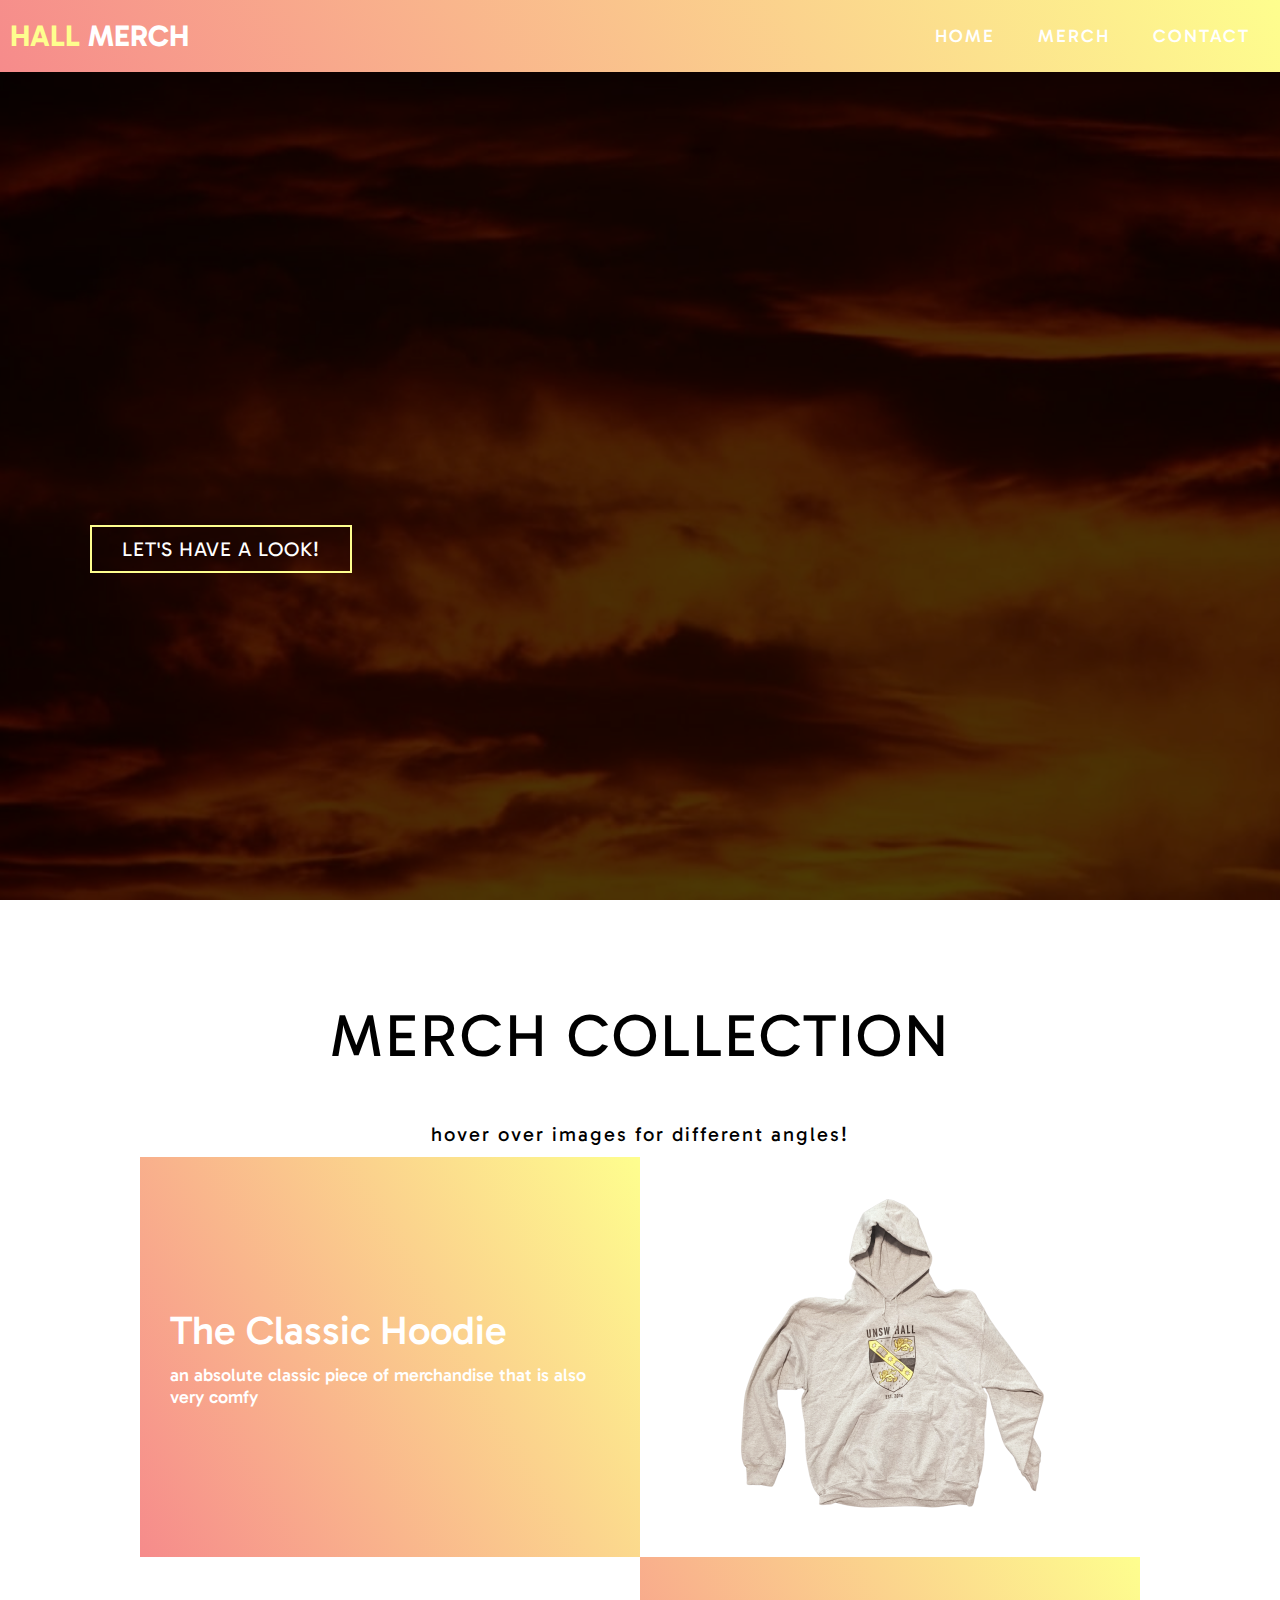
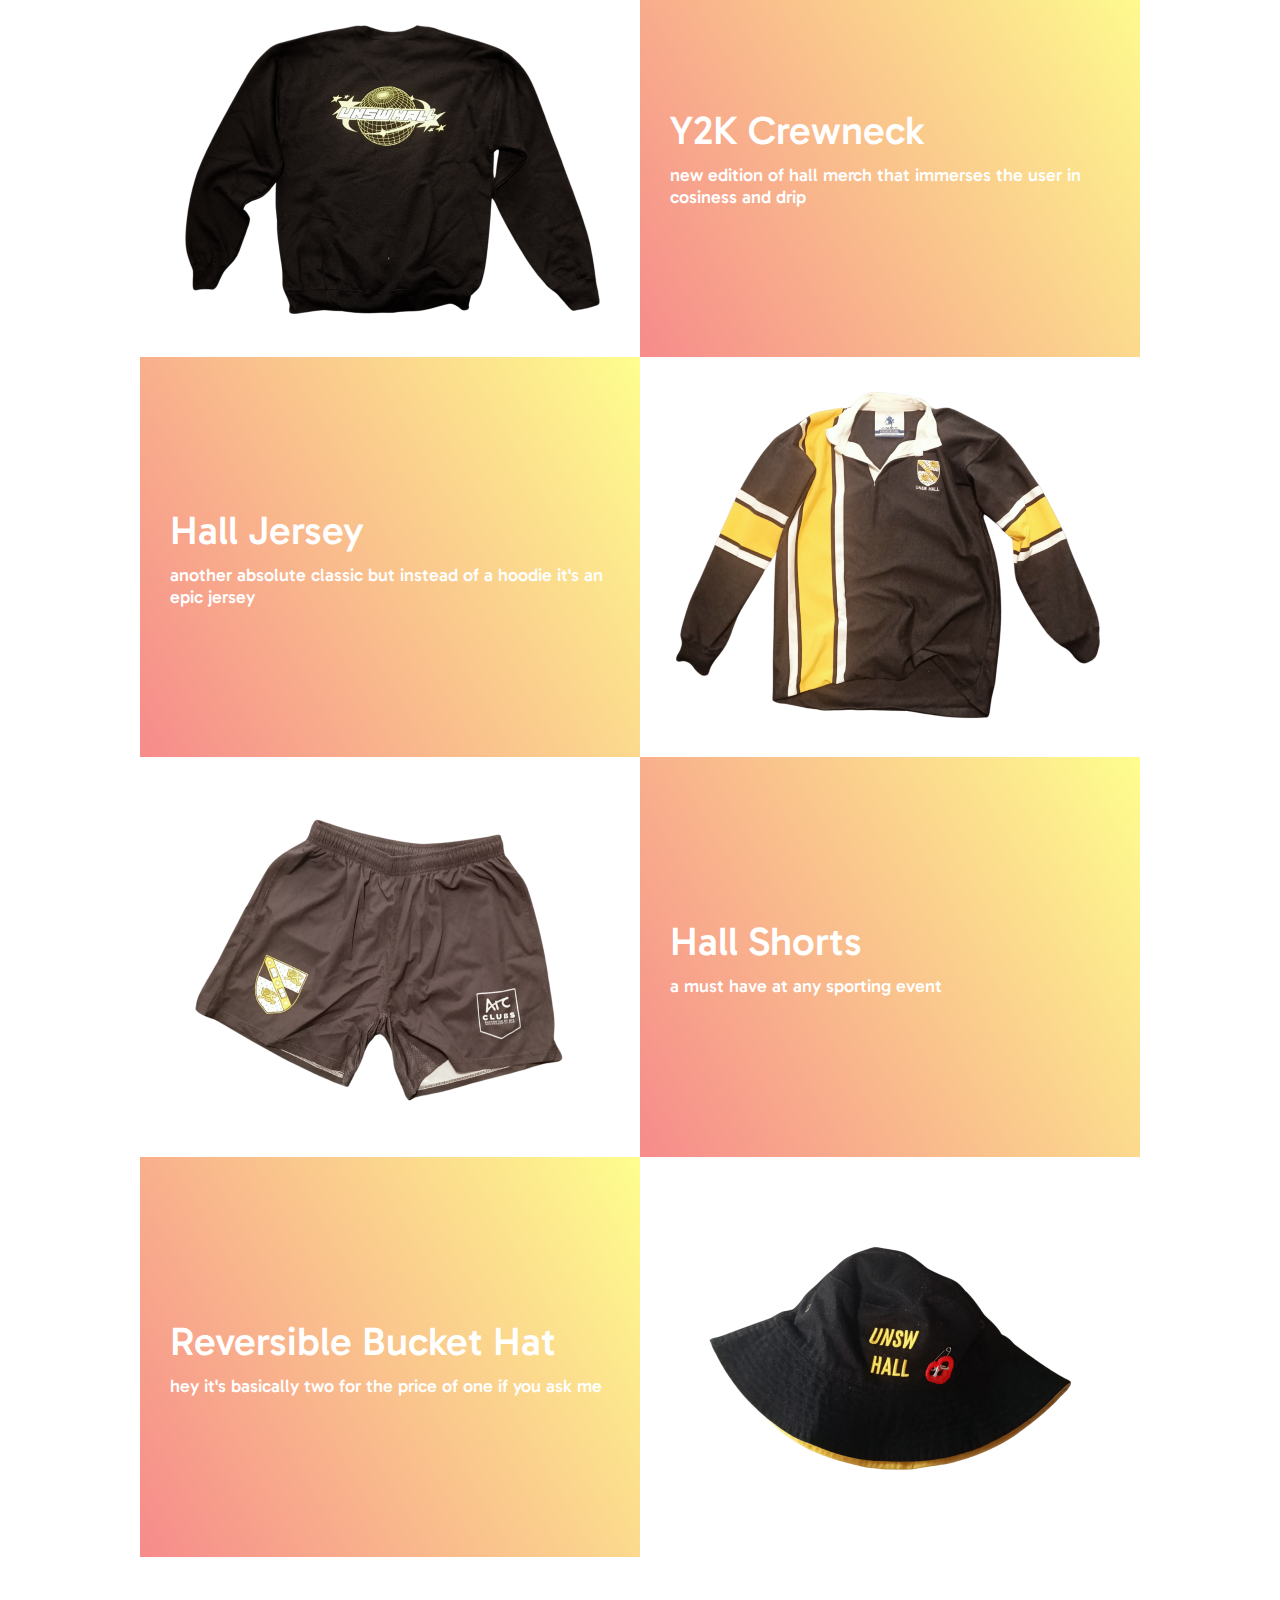
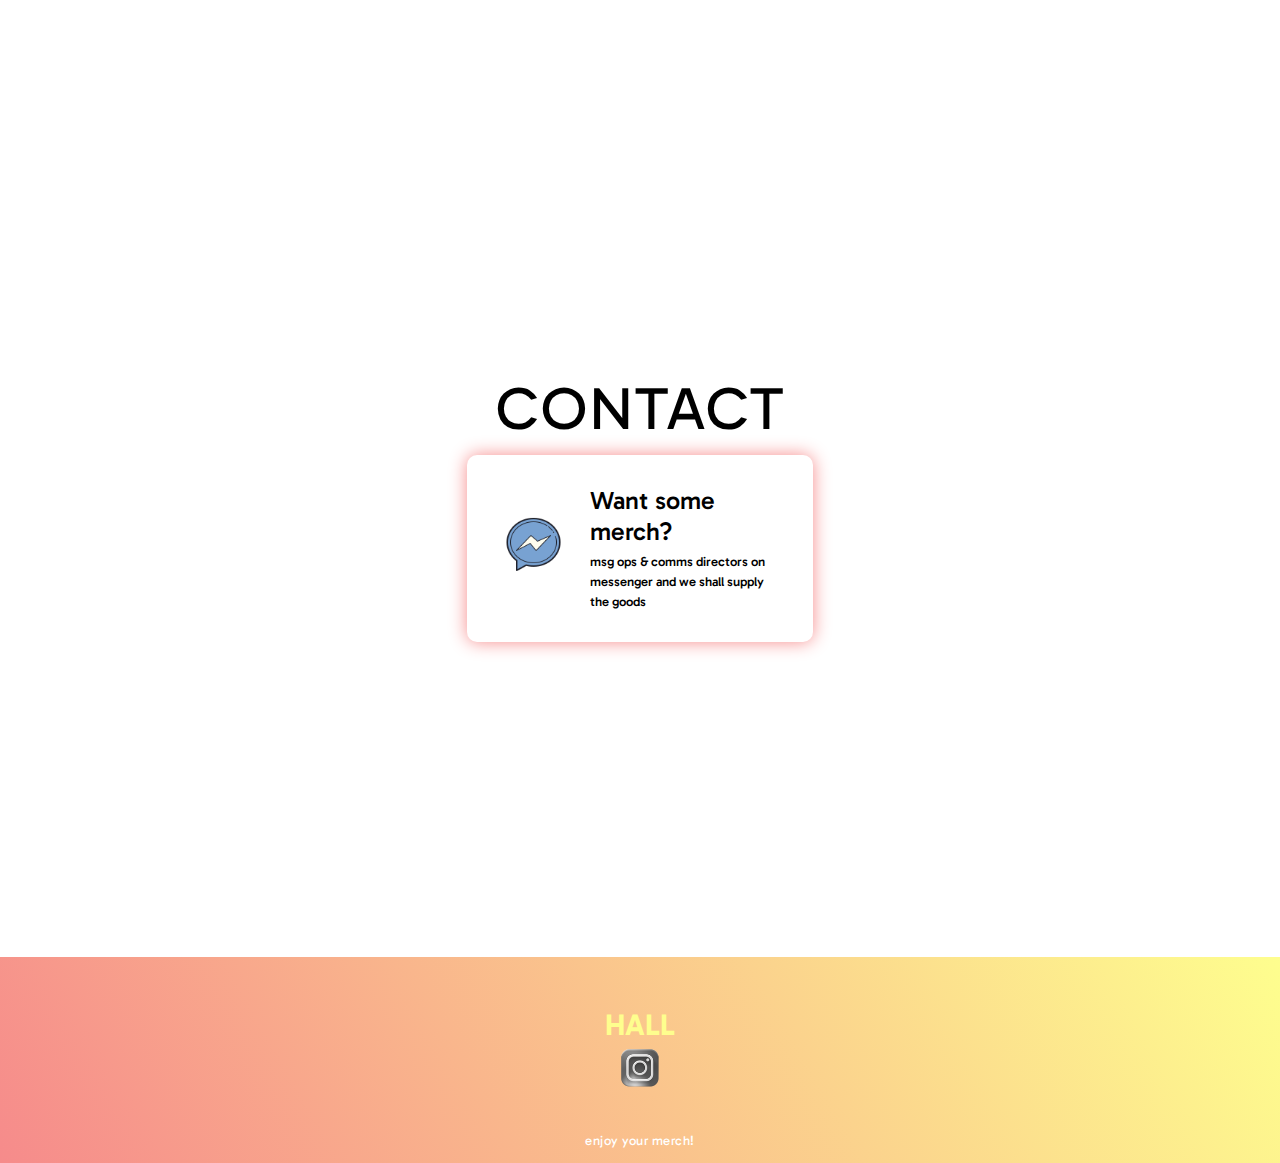
<file: index.html>
<!DOCTYPE html>

<html lang="en"><head><meta http-equiv="Content-Type" content="text/html; charset=UTF-8">
    
    <meta http-equiv="X-UA-Compatible" content="IE=edge">
    <meta name="viewport" content="width=device-width, initial-scale=1.0">
    
    <title>UNSW Hall Merch</title>
<link rel="stylesheet" href="style.css"></head>
<body>
    <!-- Header -->
    <section id="header">
        <div class="header container">
        <div class="nav-bar">
            <div class="brand">
            <a href="#hero">
                <h1><span></span> <span>HALL</span> Merch</h1>
            </a>
            </div>
            <div class="nav-list">
            <div class="hamburger">
                <div class="bar"></div>
            </div>
            <ul>
                <li><a href="#hero" data-after="Home">Home</a></li>
                <li><a href="#merch" data-after="Merch">Merch</a></li>
                <li><a href="#contact" data-after="Contact">Contact</a></li>
            </ul>
            </div>
        </div>
        </div>
    </section>
  <!-- End Header -->
    <!-- Hero Section -->
    <section id="hero">
        <div class="hero container">
            <div>
                <h1>Hall <span></span></h1>
                <h1>Merch <span></span></h1>
                <a href="#merch" type="button" class="cta">Let's have a look!</a>
            </div>
        </div>
    </section>
    <!-- End Hero Section -->

    <!-- Merch Section -->
    <section id="merch">
        <div class="merch container">
        <div class="merch-header">
            <h1 class="section-title">Merch Collection</h1>
            <p class="section-info">hover over images for different angles!</p>
        </div>
        <div class="all-merch">
            <div class="merch-item">
            <div class="merch-info">
                    <h1>The Classic Hoodie</h1>
                <h2>an absolute classic piece of merchandise that is also very comfy</h2>
            </div>
            <div class="merch-img">
              <img src="./imgs/1.png" class="initial-image" alt="Initial Image">
              <img src="./imgs/2.png" class="change-on-hover" alt="Hover Image">
            </div>
            </div>
            <div class="merch-item">
            <div class="merch-info">
                  <h1>Y2K Crewneck</h1>
              <h2>new edition of hall merch that immerses the user in cosiness and drip</h2>
              </div>
              <div class="merch-img">
                <img src="./imgs/3.png" class="initial-image" alt="Initial Image">
                <img src="./imgs/4.png" class="change-on-hover" alt="Hover Image">
              </div>
            </div>
            <div class="merch-item">
              <div class="merch-info">
                <h1>Hall Jersey</h1>
                <h2>another absolute classic but instead of a hoodie it's an epic jersey</h2>
              </div>
              <div class="merch-img">
                <img src="./imgs/5.png" class="initial-image" alt="Initial Image">
                <img src="./imgs/6.png" class="change-on-hover" alt="Hover Image">
              </div>
            </div>
            <div class="merch-item">
              <div class="merch-info">
                  <h1>Hall Shorts</h1>
                  <h2>a must have at any sporting event</h2>
              </div>
              <div class="merch-img">
                <img src="./imgs/7.png" class="initial-image" alt="Initial Image">
                <img src="./imgs/8.png" class="change-on-hover" alt="Hover Image">
              </div>
            </div>
            <div class="merch-item">
              <div class="merch-info">
                      <h1>Reversible Bucket Hat</h1>
                <h2>hey it's basically two for the price of one if you ask me</h2>
              </div>
                <div class="merch-img">
                  <img src="./imgs/9.png" class="initial-image" alt="Initial Image">
                  <img src="./imgs/10.png" class="change-on-hover" alt="Hover Image">
                </div>
              </div>
            </div>
          </div>
        </section>
    <!-- End Merch Section -->

    <!-- Contact Section -->
    <section id="contact">
        <div class="contact container">
        <div>
            <h1 class="section-title">Contact <span></span></h1>
        </div>
        <div class="contact-items">
            <div class="contact-item">
            <div class="icon"><img src="./imgs/mess.png"></div>
            <div class="contact-info">
                <h1>Want some merch?</h1>
                <h2>msg ops & comms directors on messenger and we shall supply the goods</h2>
            </div>
            </div>
    
              </div>
            </div>
          </div>
        </section>
    <!-- End Contact Section -->

    <!-- Footer -->
    <section id="footer">
        <div class="footer container">
        <div class="brand">
            <h1><span></span> <span>HALL</span></h1>
        </div>
        <div class="social-icon">
            <div class="social-item">
                <a href="https://www.instagram.com/unsw_hall/">
                    <img src="./imgs/insta.png">
                </a>
            </div>
        </div>
        <p>enjoy your merch!</p>
        </div>
    </section>
    <!-- End Footer -->
   
      
<!-- Code injected by live-server -->
<script>
	// <![CDATA[  <-- For SVG support
	if ('WebSocket' in window) {
		(function () {
			function refreshCSS() {
				var sheets = [].slice.call(document.getElementsByTagName("link"));
				var head = document.getElementsByTagName("head")[0];
				for (var i = 0; i < sheets.length; ++i) {
					var elem = sheets[i];
					var parent = elem.parentElement || head;
					parent.removeChild(elem);
					var rel = elem.rel;
					if (elem.href && typeof rel != "string" || rel.length == 0 || rel.toLowerCase() == "stylesheet") {
						var url = elem.href.replace(/(&|\?)_cacheOverride=\d+/, '');
						elem.href = url + (url.indexOf('?') >= 0 ? '&' : '?') + '_cacheOverride=' + (new Date().valueOf());
					}
					parent.appendChild(elem);
				}
			}
			var protocol = window.location.protocol === 'http:' ? 'ws://' : 'wss://';
			var address = protocol + window.location.host + window.location.pathname + '/ws';
			var socket = new WebSocket(address);
			socket.onmessage = function (msg) {
				if (msg.data == 'reload') window.location.reload();
				else if (msg.data == 'refreshcss') refreshCSS();
			};
			if (sessionStorage && !sessionStorage.getItem('IsThisFirstTime_Log_From_LiveServer')) {
				console.log('Live reload enabled.');
				sessionStorage.setItem('IsThisFirstTime_Log_From_LiveServer', true);
			}
		})();
	}
	else {
		console.error('Upgrade your browser. This Browser is NOT supported WebSocket for Live-Reloading.');
	}
	// ]]>
</script>

</body></html>
</file>
<file: style.css>
@import url('https://fonts.googleapis.com/css2?family=Gabarito:wght@600&family=Montserrat:wght@900&display=swap');

*{
    padding: 0;
    margin: 0;
    box-sizing: border-box;
}

html{
    font-size: 10px;
    font-family: 'Gabarito', sans-serif;
}

a{
    text-decoration: none;
}

.container{
    min-height: 100vh;
    width: 100%;
    display: flex;
    align-items: center;
    justify-content: center;
}

img {
	height: 100%;
	width: 100%;
	object-fit: cover;
}

p {
	color: black;
	font-size: 1.4rem;
	margin-top: 5px;
	line-height: 2.5rem;
	font-weight: 300;
	letter-spacing: 0.05rem;
}

.section-title {
	font-size: 4rem;
	font-weight: 300;
	color: black;
	margin-bottom: 10px;
	text-transform: uppercase;
	letter-spacing: 0.2rem;
	text-align: center;
}

.section-info {
	font-size: 2rem;
	font-weight: 300;
	color: black;
	margin-bottom: 10px;
	text-transform: lowercase;
	letter-spacing: 0.2rem;
	text-align: center;
}

.section-title span {
	color: rgb(254, 254, 142);
}

.cta {
	display: inline-block;
	padding: 10px 30px;
	color: white;
	background-color: transparent;
	border: 2px solid rgb(254, 254, 142);
	font-size: 2rem;
	text-transform: uppercase;
	letter-spacing: 0.1rem;
	margin-top: 30px;
	transition: 0.3s ease;
	transition-property: background-color, color;
}

.cta:hover {
	color: white;
	background-color: rgb(254, 254, 142);
}

.brand h1 {
	font-size: 3rem;
	text-transform: uppercase;
	color: rgb(255, 255, 255);
}

.brand h1 span {
	color: rgb(254, 254, 142);
}

/* Header section */

#header {
	position: fixed;
	z-index: 1000;
	left: 0;
	top: 0;
	width: 100vw;
	height: auto;
}
#header .header {
	min-height: 8vh;
	background-image: linear-gradient(60deg, rgb(246, 139, 139) 0%, rgb(254, 254, 142) 100%);
	transition: 0.3s ease background-color;
}
#header .nav-bar {
	display: flex;
	align-items: center;
	justify-content: space-between;
	width: 100%;
	height: 100%;
	max-width: 1300px;
	padding: 0 10px;
}
#header .nav-list ul {
	list-style: none;
	position: absolute;
	background-color: rgb(31, 30, 30);
	width: 100vw;
	height: 100vh;
	left: 100%;
	top: 0;
	display: flex;
	flex-direction: column;
	justify-content: center;
	align-items: center;
	z-index: 1;
	overflow-x: hidden;
	transition: 0.5s ease left;
}
#header .nav-list ul.active {
	left: 0%;
}
#header .nav-list ul a {
	font-size: 2.5rem;
	font-weight: 500;
	letter-spacing: 0.2rem;
	text-decoration: none;
	color: white;
	text-transform: uppercase;
	padding: 20px;
	display: block;
}
#header .nav-list ul a::after {
	content: attr(data-after);
	position: absolute;
	top: 50%;
	left: 50%;
	transform: translate(-50%, -50%) scale(0);
	color: rgba(240, 248, 255, 0.021);
	font-size: 13rem;
	letter-spacing: 50px;
	z-index: -1;
	transition: 0.3s ease letter-spacing;
}
#header .nav-list ul li:hover a::after {
	transform: translate(-50%, -50%) scale(1);
	letter-spacing: initial;
}
#header .nav-list ul li:hover a {
	color: rgb(254, 254, 142);
}

/* End Header section */

/* Hero Section */
#hero{
    background-image: url(./imgs/ay.png); 
    background-size: cover;
    background-position: top center;  
    position: relative;
    z-index: 1;
}
#hero::after{
    content: '';
    position: absolute;
    left: 0;
    top: 0;
    height: 100%;
    width: 100%;
    background-color: black;
    opacity: .7;
    z-index: -1;
}
#hero .hero{
    max-width: 1200px;
    margin: 0 auto;
    padding: 0 50px;
    justify-content: flex-start;;
}
#hero h1{
    display: block;
    width: fit-content;
    font-size: 4rem;
    position: relative;
    color: transparent;
    animation: text_reveal .5s ease forwards;
    animation-delay: 1s;
}
#hero h1:nth-child(1){
    animation-delay: 1s;
}
#hero h1:nth-child(2){
    animation-delay: 2s;
}
#hero h1:nth-child(3){
    animation: text_reveal_name .5s ease forwards;
    animation-delay: 3s;
}
#hero h1 span{
    position: absolute;
    top: 0;
    left: 0;
    height: 100%;
    width: 0;
    background-color: rgb(254, 254, 142);
    animation: text_reveal_box 1s ease;
    animation-delay: .3s;
}
#hero h1:nth-child(1) span{
    animation-delay: .5s;
}
#hero h1:nth-child(2) span{
    animation-delay: 1.5s;
}
#hero h1:nth-child(3) span{
    animation-delay: 2.5s;
}
#hero .cta{
    display: inline-block;
    padding: 10px 30px;
    color: white;
    background-color: transparent;
    border: 2px solid rgb(254, 254, 142);
    font-size: 2rem;
    text-transform: uppercase;
    letter-spacing: .1rem;
    margin-top: 30px;
    transition: .5s ease;
    transition-property: background-color, color;
}
#hero .cta:hover{
    color: white;
    background-color: black;
    border: 2px solid white;
}
/* End Hero Section */

/* Keyframes */
@keyframes text_reveal_box{
    50%{
        width: 100%;
        left: 0;
    }
    100%{
        width: 0;
        left: 100%;
    }
}
@keyframes text_reveal{
    100%{
        color: white;
    }
}

@keyframes text_reveal_name{
    100%{
        color: rgb(254, 254, 142);
        font-weight: 500;
    }
}
/* End Keyframes */

/* Merch section */
#merch .merch {
	flex-direction: column;
	max-width: 1000px;
	margin: 0 auto;
	padding: 100px 0;
}
#merch .merch-header h1 {
	margin-bottom: 50px;
}
#merch .all-merch {
	display: flex;
	align-items: center;
	justify-content: center;
	flex-direction: column;
}
#merch .merch-item {
	display: flex;
	align-items: center;
	justify-content: center;
	flex-direction: column;
	width: 80%;
	margin: 20px auto;
	overflow: hidden;
	border-radius: 10px;
}
#merch .merch-info {
	padding: 30px;
	flex-basis: 50%;
	height: 100%;
	display: flex;
	align-items: flex-start;
	justify-content: center;
	flex-direction: column;
	background-image: linear-gradient(60deg, rgb(246, 139, 139) 0%, rgb(254, 254, 142) 100%);
	color: white;
}
#merch .merch-info h1 {
	font-size: 4rem;
	font-weight: 500;
    color: white;
}
#merch .merch-info h2 {
	font-size: 1.8rem;
	font-weight: 500;
	margin-top: 10px;
}
#merch .merch-info p {
	color: white;
}
/* one image */

#merch .merch-img {
	flex-basis: 50%;
	height: 300px;
	overflow: hidden;
	position: relative;
}

.merch-img img {
	display: block;
	width: 100%; /* Ensure the image fits its container */
	transition: opacity 0.3s ease-in-out, transform 0.3s ease;
}

.merch-img img.change-on-hover {
	position: absolute;
	top: 0;
	left: 0;
	opacity: 0;
	transition: opacity 0.3s ease-in-out;
}

.merch-img:hover img.change-on-hover {
	opacity: 1;
}

/* Add additional styling to ensure the initial image is properly handled */
.merch-img img.initial-image {
	transition: opacity 0.3s ease-in-out;
}

.merch-img:hover img.initial-image {
	opacity: 0;
}
/* one image */

#merch .merch-info h1 {
	transition: 0.3s ease transform;
}
/* End merch section */

/* Contact Section */
#contact .contact {
	flex-direction: column;
	max-width: 1200px;
	margin: 0 auto;
	width: 90%;
}
#contact .contact-items {
	/* max-width: 400px; */
	width: 100%;
}
#contact .contact-item {
	width: 90%;
	padding: 20px;
	text-align: center;
	border-radius: 10px;
	padding: 30px;
	margin: 30px;
	display: flex;
	justify-content: center;
	align-items: center;
	flex-direction: column;
	box-shadow: 0px 0px 18px 0 rgb(246, 139, 139);
	transition: 0.3s ease box-shadow;
}
#contact .contact-item:hover {
	box-shadow: 0px 0px 5px 0 rgb(246, 139, 139);
}
#contact .icon {
	width: 70px;
	margin: 0 auto;
	margin-bottom: 10px;
}
#contact .contact-info h1 {
	font-size: 2.5rem;
	font-weight: 500;
	margin-bottom: 5px;
}
#contact .contact-info h2 {
	font-size: 1.3rem;
	line-height: 2rem;
	font-weight: 500;
}
/*End Contact Section */

/* Footer */
#footer {
	background-image: linear-gradient(60deg, rgb(246, 139, 139) 0%, rgb(254, 254, 142) 100%);
}
#footer .footer {
	min-height: 200px;
	flex-direction: column;
	padding-top: 50px;
	padding-bottom: 10px;
}
#footer h2 {
	color: white;
	font-weight: 500;
	font-size: 1.8rem;
	letter-spacing: 0.1rem;
	margin-top: 10px;
	margin-bottom: 10px;
}
#footer .social-icon {
	display: flex;
	margin-bottom: 30px;
}
#footer .social-item {
	height: 50px;
	width: 50px;
	margin: 0 5px;
}
#footer .social-item img {
	filter: grayscale(1);
	transition: 0.3s ease filter;
}
#footer .social-item:hover img {
	filter: grayscale(0);
}
#footer p {
	color: white;
	font-size: 1.3rem;
}
/* End Footer */

/* Keyframes */
@keyframes hamburger_puls {
	0% {
		opacity: 1;
		transform: scale(1);
	}
	100% {
		opacity: 0;
		transform: scale(1.4);
	}
}
@keyframes text_reveal_box {
	50% {
		width: 100%;
		left: 0;
	}
	100% {
		width: 0;
		left: 100%;
	}
}
@keyframes text_reveal {
	100% {
		color: white;
	}
}
@keyframes text_reveal_name {
	100% {
		color: plum;
		font-weight: 500;
	}
}
/* End Keyframes */

/* Media Query For Tablet */
@media only screen and (min-width: 768px) {
	.cta {
		font-size: 2.5rem;
		padding: 20px 60px;
	}
	h1.section-title {
		font-size: 6rem;
	}

	/* Hero */
	#hero h1 {
		font-size: 7rem;
	}
	/* End Hero */

	/* Services Section */
	#services .service-bottom .service-item {
		flex-basis: 45%;
		margin: 2.5%;
	}
	/* End Services Section */

	/* merch */
	#merch .merch-item {
		flex-direction: row;
	}
	#merch .merch-item:nth-child(even) {
		flex-direction: row-reverse;
	}
	#merch .merch-item {
		height: 400px;
		margin: 0;
		width: 100%;
		border-radius: 0;
	}
	#merch .all-merch .merch-info {
		height: 100%;
	}
	#merch .all-merch .merch-img {
		height: 100%;
	}
	/* End merch */

	/* About */
	#about .about {
		flex-direction: row;
	}
	#about .col-left {
		width: 600px;
		height: 400px;
		padding-left: 60px;
	}
	#about .about .col-left .about-img::after {
		left: -45px;
		top: 34px;
		height: 98%;
		width: 98%;
		border: 10px solid plum;
	}
	#about .col-right {
		text-align: left;
		padding: 30px;
	}
	#about .col-right h1 {
		text-align: left;
	}
	/* End About */

	/* Contact */
	#contact .contact {
		flex-direction: column;
		padding: 100px 0;
		align-items: center;
		justify-content: center;
		min-width: 20vh;
	}
	#contact .contact-items {
		width: 100%;
		display: flex;
		flex-direction: row;
		justify-content: space-evenly;
		margin: 0;
	}
	#contact .contact-item {
		width: 30%;
		margin: 0;
		flex-direction: row;
	}
	#contact .contact-item .icon {
		height: 100px;
		width: 100px;
	}
	#contact .contact-item .icon img {
		object-fit: contain;
	}
	#contact .contact-item .contact-info {
		width: 100%;
		text-align: left;
		padding-left: 20px;
	}
	/* End Contact  */
}
/* End Media Query For Tablet */

/* Media Query For Desktop */
@media only screen and (min-width: 1200px) {
	/* header */
	#header .hamburger {
		display: none;
	}
	#header .nav-list ul {
		position: initial;
		display: block;
		height: auto;
		width: fit-content;
		background-color: transparent;
	}
	#header .nav-list ul li {
		display: inline-block;
	}
	#header .nav-list ul li a {
		font-size: 1.8rem;
	}
	#header .nav-list ul a:after {
		display: none;
	}
	/* End header */

	#services .service-bottom .service-item {
		flex-basis: 22%;
		margin: 1.5%;
	}
}
/* End  Media Query For Desktop */
</file>
